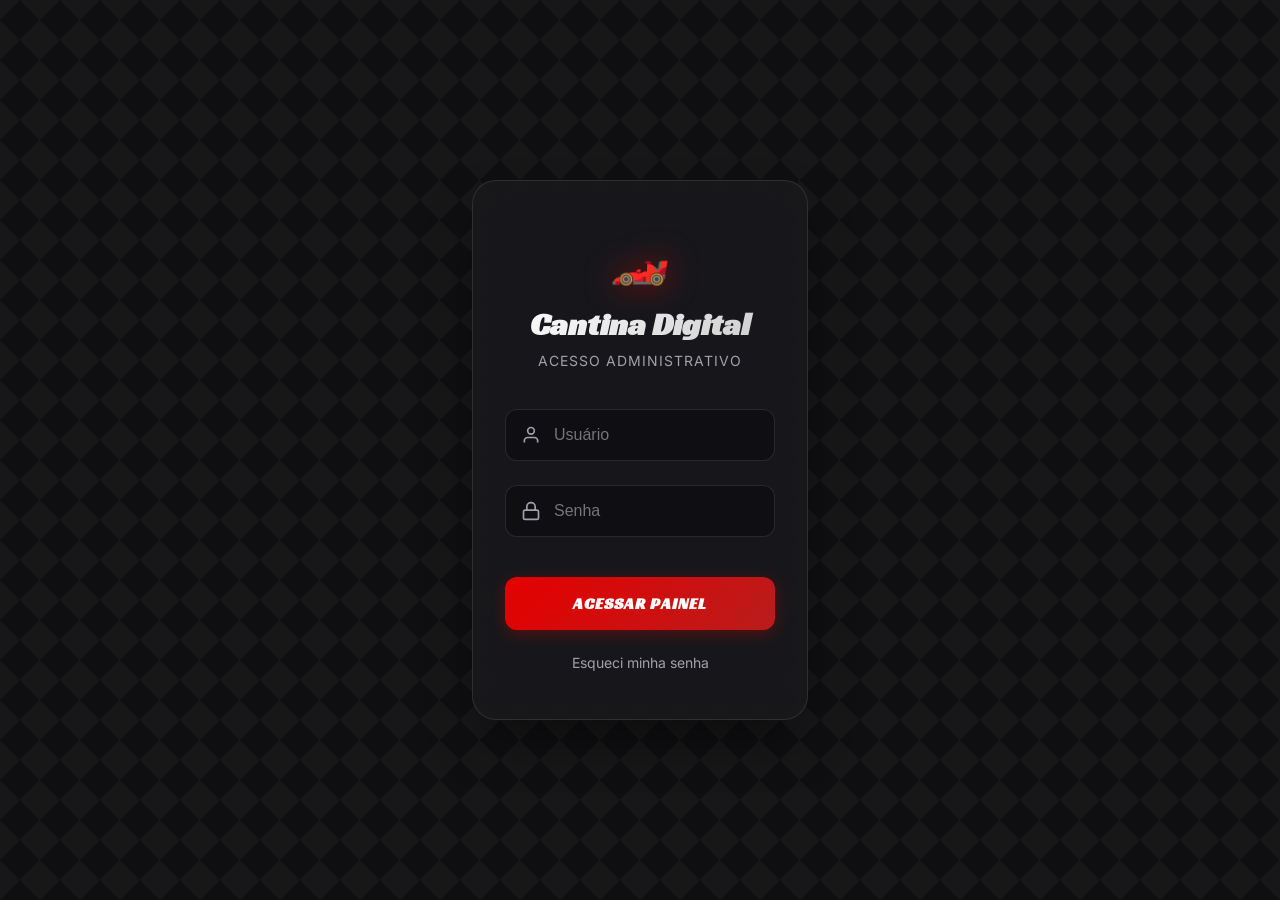
<file: login.html>
<!DOCTYPE html>
<html lang="pt-BR">
<head>
    <meta charset="UTF-8">
    <meta name="viewport" content="width=device-width, initial-scale=1.0">
    <title>Login - Cantina Digital</title>
    <!-- Fonts -->
    <link rel="preconnect" href="https://fonts.googleapis.com">
    <link rel="preconnect" href="https://fonts.gstatic.com" crossorigin>
    <link href="https://fonts.googleapis.com/css2?family=Racing+Sans+One&family=Inter:wght@400;500;600;700&display=swap" rel="stylesheet">
    <!-- GSAP -->
    <script src="https://cdnjs.cloudflare.com/ajax/libs/gsap/3.12.2/gsap.min.js"></script>
    
    <style>
        :root {
            --senna-red: #E60000;
            --senna-yellow: #FFD700;
            --asphalt-dark: #0f0f11;
            --carbon-fiber: #1a1a1d;
            --text-primary: #ffffff;
            --text-secondary: #a1a1aa;
        }

        * { margin: 0; padding: 0; box-sizing: border-box; }

        body {
            font-family: 'Inter', sans-serif;
            background-color: var(--asphalt-dark);
            color: var(--text-primary);
            height: 100vh;
            display: flex;
            align-items: center;
            justify-content: center;
            overflow: hidden;
            position: relative;
        }

        /* Background Pattern */
        body::before {
            content: '';
            position: absolute;
            inset: 0;
            background: 
                linear-gradient(45deg, rgba(255,255,255,0.03) 25%, transparent 25%), 
                linear-gradient(-45deg, rgba(255,255,255,0.03) 25%, transparent 25%), 
                linear-gradient(45deg, transparent 75%, rgba(255,255,255,0.03) 75%), 
                linear-gradient(-45deg, transparent 75%, rgba(255,255,255,0.03) 75%);
            background-size: 40px 40px;
            z-index: -1;
            animation: bgScroll 20s linear infinite;
        }

        @keyframes bgScroll {
            from { background-position: 0 0, 0 20px, 20px -20px, -20px 0px; }
            to { background-position: 40px 40px, 40px 60px, 60px 20px, 20px 40px; }
        }

        .login-container {
            width: 100%;
            max-width: 400px;
            padding: 2rem;
            perspective: 1000px;
        }

        .login-card {
            background: rgba(26, 26, 29, 0.8);
            backdrop-filter: blur(20px);
            padding: 3rem 2rem;
            border-radius: 24px;
            border: 1px solid rgba(255,255,255,0.1);
            box-shadow: 0 25px 50px -12px rgba(0, 0, 0, 0.5);
            transform-style: preserve-3d;
            opacity: 0; /* For GSAP */
            transform: translateY(20px);
        }

        .brand {
            text-align: center;
            margin-bottom: 2.5rem;
        }

        .brand-icon {
            font-size: 3rem;
            display: inline-block;
            margin-bottom: 1rem;
            filter: drop-shadow(0 0 15px rgba(230, 0, 0, 0.5));
        }

        .brand h1 {
            font-family: 'Racing Sans One', cursive;
            font-size: 2rem;
            background: linear-gradient(135deg, #fff 0%, #ccc 100%);
            -webkit-background-clip: text;
            -webkit-text-fill-color: transparent;
            margin-bottom: 0.5rem;
        }

        .brand p {
            color: var(--text-secondary);
            font-size: 0.875rem;
            letter-spacing: 1px;
            text-transform: uppercase;
        }

        .input-group {
            margin-bottom: 1.5rem;
            position: relative;
        }

        .input-group input {
            width: 100%;
            padding: 1rem 1rem 1rem 3rem;
            background: rgba(0,0,0,0.3);
            border: 1px solid rgba(255,255,255,0.1);
            border-radius: 12px;
            color: white;
            font-size: 1rem;
            transition: all 0.3s ease;
        }

        .input-group input:focus {
            outline: none;
            border-color: var(--senna-red);
            box-shadow: 0 0 0 4px rgba(230, 0, 0, 0.1);
            background: rgba(0,0,0,0.5);
        }

        .input-icon {
            position: absolute;
            left: 1rem;
            top: 50%;
            transform: translateY(-50%);
            color: var(--text-secondary);
            transition: color 0.3s ease;
        }

        .input-group input:focus + .input-icon {
            color: var(--senna-red);
        }

        .btn-login {
            width: 100%;
            padding: 1rem;
            background: linear-gradient(135deg, var(--senna-red), #b91c1c);
            color: white;
            border: none;
            border-radius: 12px;
            font-size: 1rem;
            font-weight: 700;
            font-family: 'Racing Sans One', cursive;
            cursor: pointer;
            transition: all 0.3s ease;
            text-transform: uppercase;
            letter-spacing: 1px;
            margin-top: 1rem;
            box-shadow: 0 4px 15px rgba(230, 0, 0, 0.3);
        }

        .btn-login:hover {
            transform: translateY(-2px);
            box-shadow: 0 8px 25px rgba(230, 0, 0, 0.4);
        }

        .btn-login:active {
            transform: translateY(0);
        }

        .forgot-link {
            display: block;
            text-align: center;
            margin-top: 1.5rem;
            color: var(--text-secondary);
            text-decoration: none;
            font-size: 0.875rem;
            transition: color 0.3s;
        }

        .forgot-link:hover {
            color: var(--senna-yellow);
        }

        .error-message {
            background: rgba(239, 68, 68, 0.1);
            border: 1px solid rgba(239, 68, 68, 0.2);
            color: #ef4444;
            padding: 0.75rem;
            border-radius: 8px;
            margin-bottom: 1.5rem;
            font-size: 0.875rem;
            display: none;
            text-align: center;
        }

        /* Modal */
        .modal {
            display: none;
            position: fixed;
            inset: 0;
            background: rgba(0,0,0,0.8);
            backdrop-filter: blur(5px);
            align-items: center;
            justify-content: center;
            z-index: 100;
            opacity: 0;
        }

        .modal-content {
            background: var(--carbon-fiber);
            padding: 2rem;
            border-radius: 16px;
            width: 90%;
            max-width: 350px;
            border: 1px solid rgba(255,255,255,0.1);
            transform: scale(0.9);
        }

        .modal h3 {
            color: white;
            margin-bottom: 1rem;
            font-family: 'Racing Sans One', cursive;
        }

        .modal p {
            color: var(--text-secondary);
            margin-bottom: 1.5rem;
            font-size: 0.9rem;
        }

        .btn-secondary {
            background: transparent;
            border: 1px solid rgba(255,255,255,0.1);
            color: white;
            padding: 0.75rem;
            border-radius: 8px;
            width: 100%;
            cursor: pointer;
            margin-top: 0.5rem;
            transition: all 0.2s;
        }

        .btn-secondary:hover {
            background: rgba(255,255,255,0.05);
        }
    </style>
</head>
<body>
    <div class="login-container">
        <div class="login-card">
            <div class="brand">
                <div class="brand-icon">🏎️</div>
                <h1>Cantina Digital</h1>
                <p>Acesso Administrativo</p>
            </div>

            <form id="loginForm">
                <div id="errorMessage" class="error-message"></div>

                <div class="input-group">
                    <input type="text" id="usuario" placeholder="Usuário" required autocomplete="off">
                    <svg class="input-icon" width="20" height="20" viewBox="0 0 24 24" fill="none" stroke="currentColor" stroke-width="2">
                        <path d="M20 21v-2a4 4 0 0 0-4-4H8a4 4 0 0 0-4 4v2"></path>
                        <circle cx="12" cy="7" r="4"></circle>
                    </svg>
                </div>

                <div class="input-group">
                    <input type="password" id="senha" placeholder="Senha" required>
                    <svg class="input-icon" width="20" height="20" viewBox="0 0 24 24" fill="none" stroke="currentColor" stroke-width="2">
                        <rect x="3" y="11" width="18" height="11" rx="2" ry="2"></rect>
                        <path d="M7 11V7a5 5 0 0 1 10 0v4"></path>
                    </svg>
                </div>

                <button type="submit" class="btn-login">
                    Acessar Painel
                </button>

                <a href="#" class="forgot-link" id="forgotBtn">Esqueci minha senha</a>
            </form>
        </div>
    </div>

    <!-- Modal Recuperação -->
    <div id="recoveryModal" class="modal">
        <div class="modal-content">
            <h3>Recuperar Senha</h3>
            <p>Digite seu e-mail para receber as instruções de recuperação.</p>
            
            <div class="input-group">
                <input type="email" id="recoveryEmail" placeholder="seu@email.com" required>
                <svg class="input-icon" width="20" height="20" viewBox="0 0 24 24" fill="none" stroke="currentColor" stroke-width="2">
                    <path d="M4 4h16c1.1 0 2 .9 2 2v12c0 1.1-.9 2-2 2H4c-1.1 0-2-.9-2-2V6c0-1.1.9-2 2-2z"></path>
                    <polyline points="22,6 12,13 2,6"></polyline>
                </svg>
            </div>

            <button id="sendRecovery" class="btn-login" style="margin-top: 0;">Enviar</button>
            <button id="closeRecovery" class="btn-secondary">Cancelar</button>
        </div>
    </div>

    <script src="login-script.js"></script>
    <script>
        // Animações de Entrada
        document.addEventListener('DOMContentLoaded', () => {
            gsap.to('.login-card', {
                opacity: 1,
                y: 0,
                duration: 1,
                ease: 'power3.out'
            });

            gsap.from('.brand-icon', {
                scale: 0,
                rotation: -180,
                duration: 0.8,
                delay: 0.3,
                ease: 'back.out(1.7)'
            });

            gsap.from('.input-group', {
                opacity: 0,
                x: -20,
                duration: 0.5,
                stagger: 0.1,
                delay: 0.6
            });
        });
    </script>
</body>
</html>
</file>
